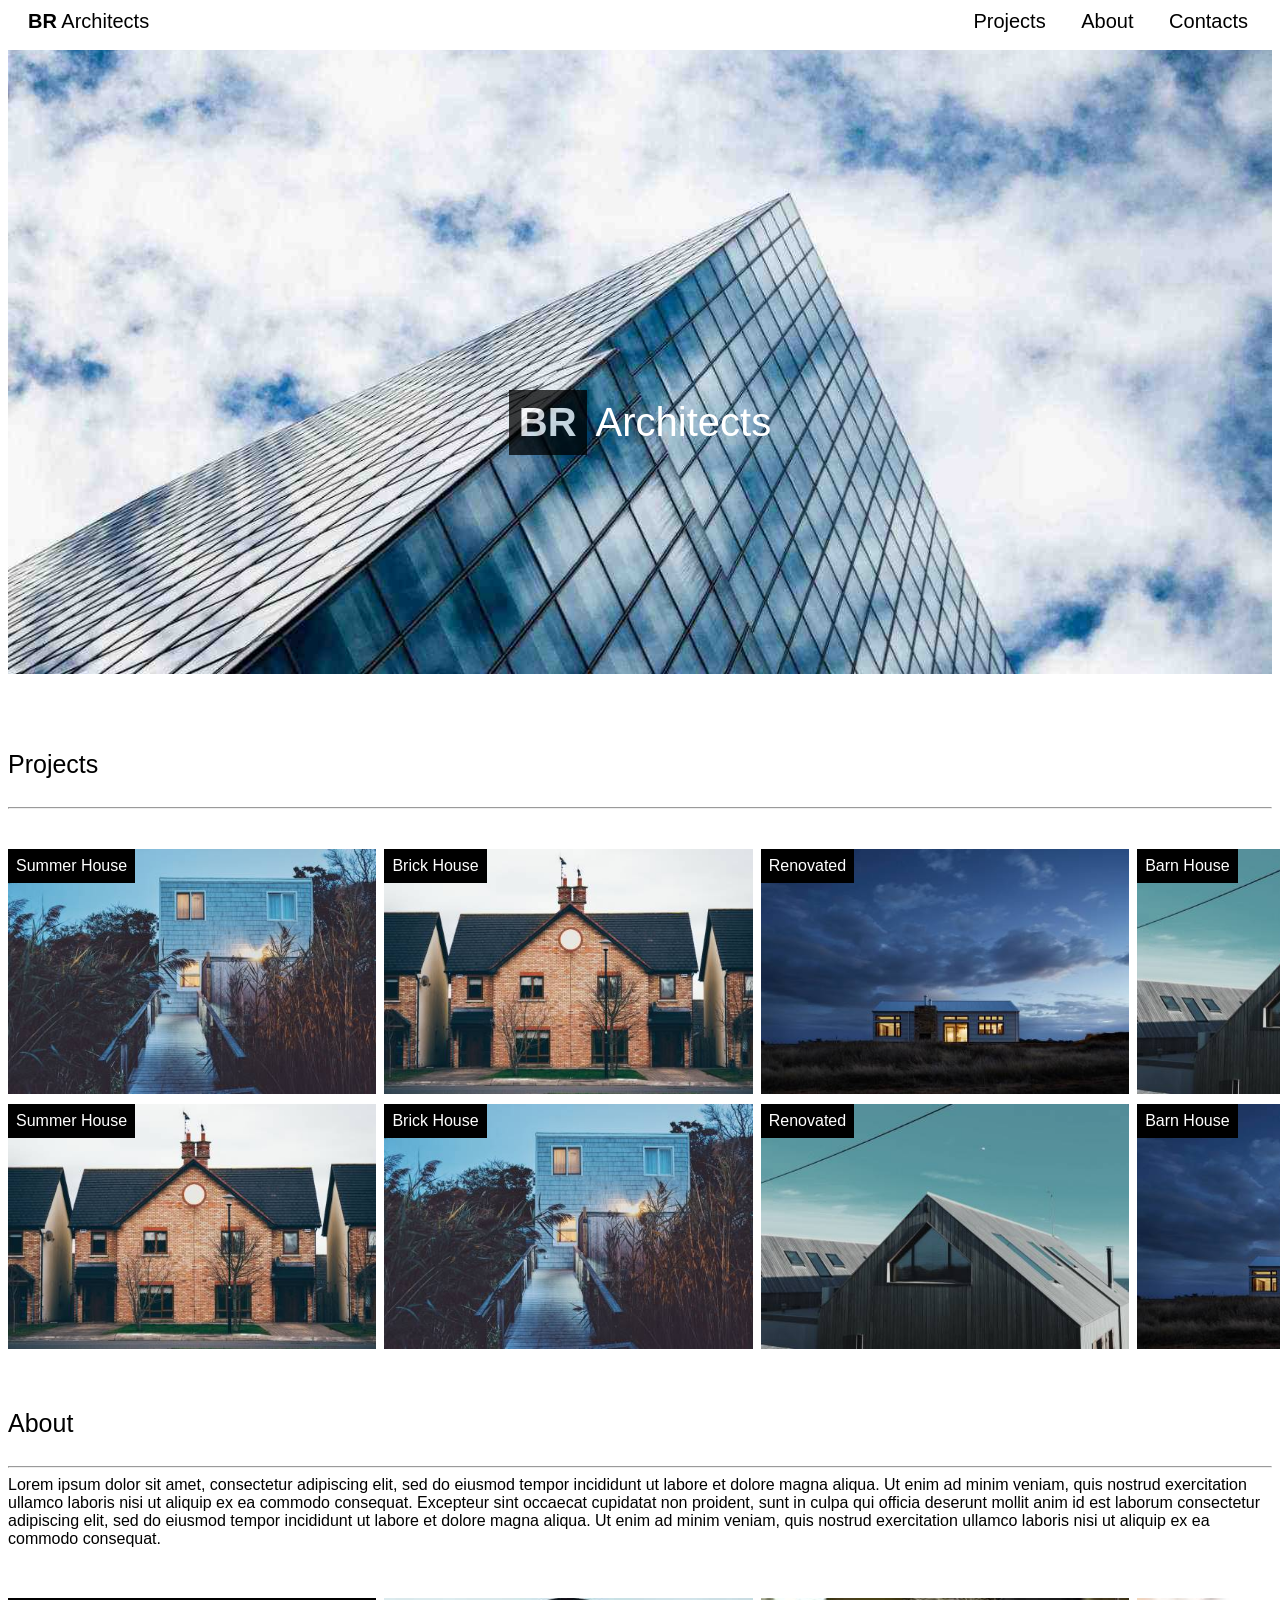
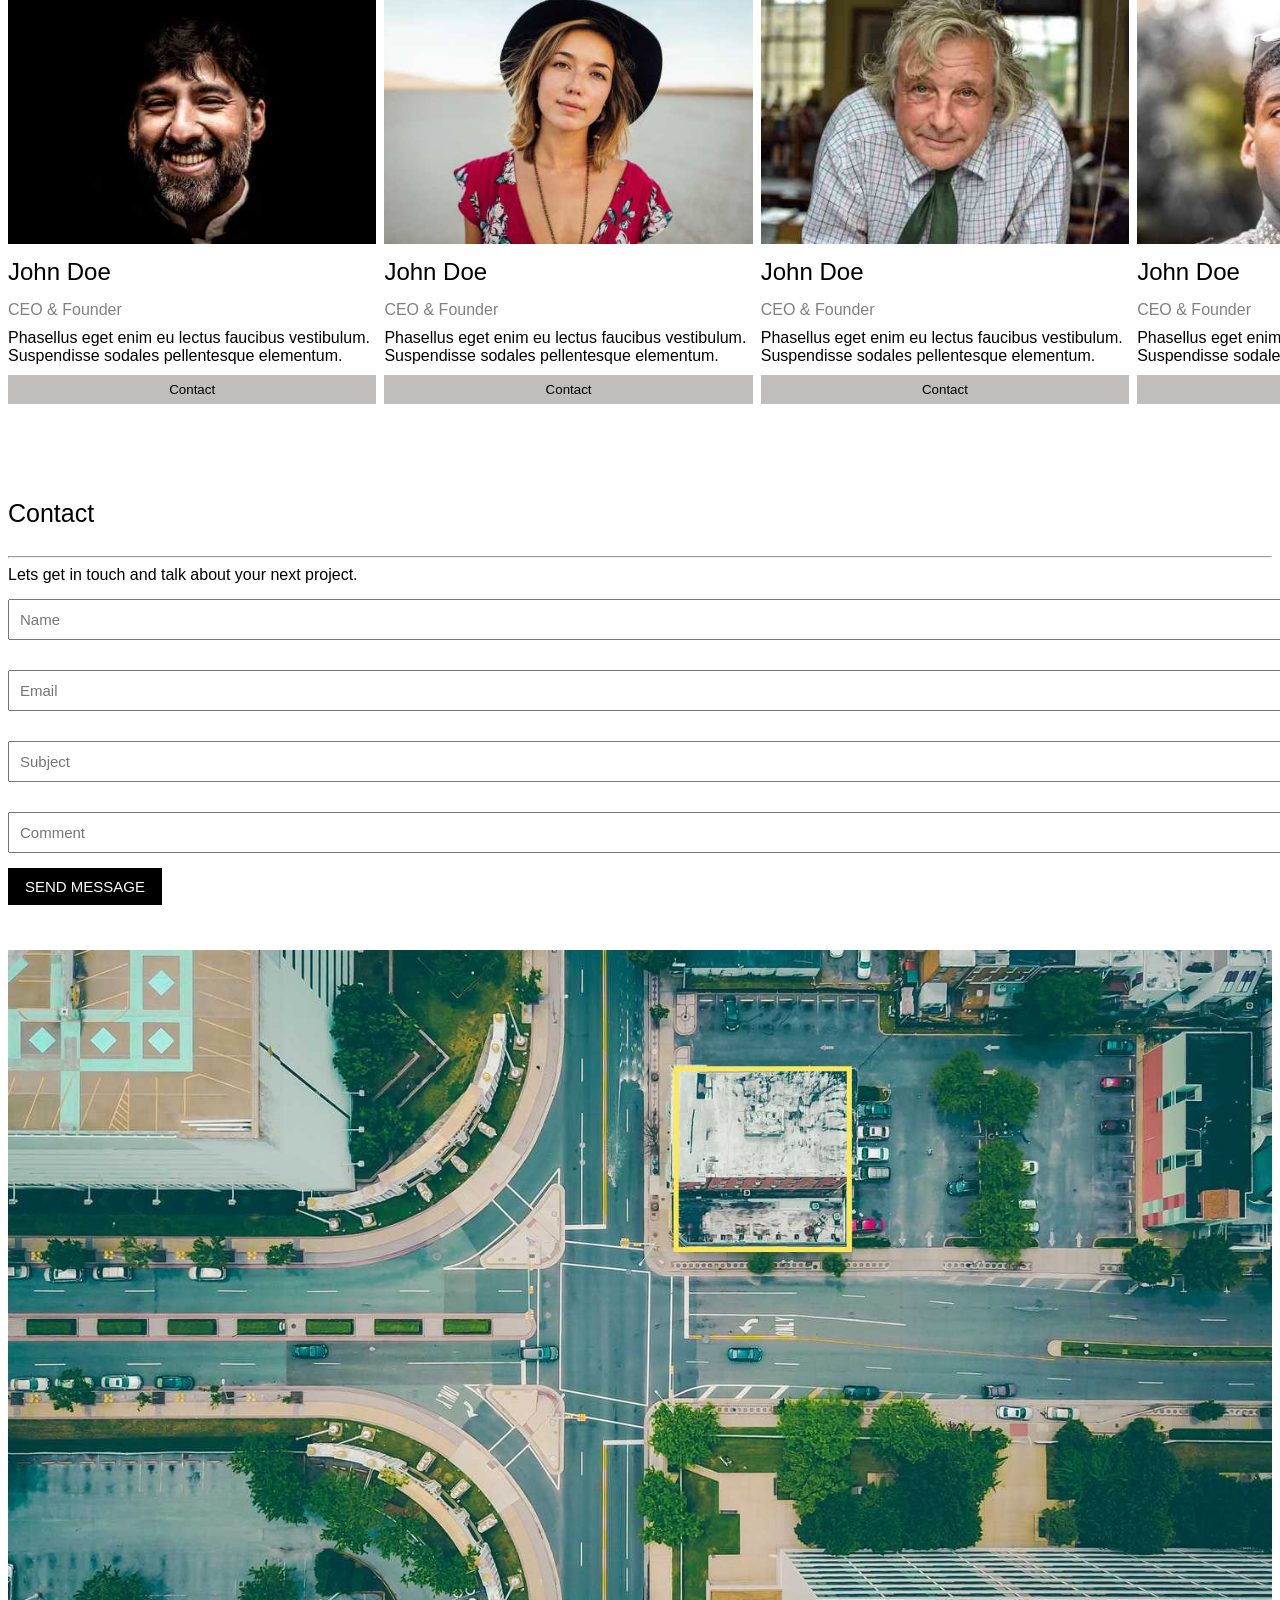
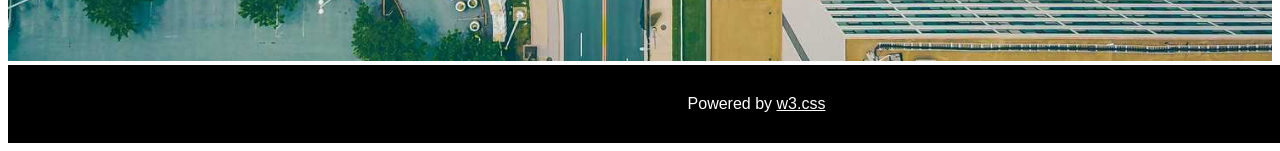
<file: BR-Architects-Clone_project.html>
<!DOCTYPE html>
<html lang="en">
<head>
  <meta charset="UTF-8">
  <meta name="viewport" content="width=device-width, initial-scale=1.0">
  <title>Task</title>
  <link rel="stylesheet" href="./BR-Architects-Clone_project.css">
</head>
<body>
  <div class="nav_bar">

    <div class="nav_bar_left">
      <p><b>BR</b> Architects</p>
    </div>
    
    <div class="nav_bar_right">
      <nav>
        <span><a href="#Projects">Projects</a></span>
        <span><a href="#About">About</a></span>
        <span><a href="#Contacts">Contacts</a></span>
      </nav>
    </div>

  </div>

  <div class="content">
    <div class="bg_img">
      <img src="./IMAGES/architect.jpg" alt="">

      <center>
        <h1>
          <div class="middle_text">
            <div class="middle_text_BR"><b>BR</b></div>
            <div class="middle_text_Architect"><p>Architects</p></div>
          </div>
        </h1>
      </center>
      </div>
    </div>

    <p class="headings" id="Projects">Projects</p>
    <hr>
    <div class="projects_container">
      <div class="image-preview">
        <img src="./IMG's/house1.jpg" alt="">
        <p class="text_in_img">Summer House</p>
      </div>
      <div class="image-preview">
        <img src="./IMG's/house2.jpg" alt="">
        <p class="text_in_img">Brick House</p>
      </div>
      <div class="image-preview">
        <img src="./IMG's/house3.jpg" alt="">
        <p class="text_in_img">Renovated</p>
      </div>
      <div class="image-preview">
        <img src="./IMG's/house4.jpg" alt="">
        <p class="text_in_img">Barn House</p>
      </div>
      <div class="image-preview">
        <img src="./IMG's/house5.jpg" alt="">
        <p class="text_in_img">Summer House</p>
      </div>
      <div class="image-preview">
        <img src="./IMG's/house6.jpg" alt="">
        <p class="text_in_img">Brick House</p>
      </div>
      <div class="image-preview">
        <img src="./IMG's/house7.jpg" alt="">
        <p class="text_in_img">Renovated</p>
      </div>
      <div class="image-preview">
        <img src="./IMG's/house8.jpg" alt="">
        <p class="text_in_img">Barn House</p>
      </div>
    </div>

    <p class="headings" id="About">About</p>
    <hr>
    <p>Lorem ipsum dolor sit amet, consectetur adipiscing elit, sed do eiusmod tempor incididunt ut labore et dolore magna aliqua. Ut enim ad minim veniam, quis nostrud exercitation ullamco laboris nisi ut aliquip ex ea commodo consequat. Excepteur sint occaecat cupidatat non proident, sunt in culpa qui officia deserunt mollit anim id est laborum consectetur adipiscing elit, sed do eiusmod tempor incididunt ut labore et dolore magna aliqua. Ut enim ad minim veniam, quis nostrud exercitation ullamco laboris nisi ut aliquip ex ea commodo consequat.</p>
    <div class="about_img_container">
      <div class="teams_img">
        <img src="./IMAGES/team1.jpg" alt="">
        <h2 class="team_mem_name">John Doe</h2>
        <p class="team_mem_position">CEO & Founder</p>
        <p>Phasellus eget enim eu lectus faucibus vestibulum. Suspendisse sodales pellentesque elementum.</p>
        <button class="contact_button">Contact</button>
      </div>
      <div class="teams_img">
        <img src="./IMAGES/team2.jpg" alt="">
        <h2 class="team_mem_name">John Doe</h2>
        <p class="team_mem_position">CEO & Founder</p>
        <p>Phasellus eget enim eu lectus faucibus vestibulum. Suspendisse sodales pellentesque elementum.</p>
        <button class="contact_button">Contact</button>
      </div>
      <div class="teams_img">
        <img src="./IMAGES/team3.jpg" alt="">
        <h2 class="team_mem_name">John Doe</h2>
        <p class="team_mem_position">CEO & Founder</p>
        <p>Phasellus eget enim eu lectus faucibus vestibulum. Suspendisse sodales pellentesque elementum.</p>
        <button class="contact_button">Contact</button>   
      </div>
      <div class="teams_img">
        <img src="./IMAGES/team4.jpg" alt="">
        <h2 class="team_mem_name">John Doe</h2>
        <p class="team_mem_position">CEO & Founder</p>
        <p>Phasellus eget enim eu lectus faucibus vestibulum. Suspendisse sodales pellentesque elementum.</p>
        <button class="contact_button">Contact</button>
      </div>
    </div>

    <p class="headings" id="Contacts">Contact</p>
    <hr>
    <div class="contact_form_container">
      <p>Lets get in touch and talk about your next project.</p>
      <form action="./submit.html">
        <input class="text_input" type="text" name="name" id="name" placeholder="Name">
        <input class="text_input" type="email" name="email" id="email" placeholder="Email">
        <input class="text_input" type="text" name="subject" id="subject" placeholder="Subject">
        <input class="text_input" type="text" name="comment" id="comment" placeholder="Comment">
        <button class="submit_button" type="submit">SEND MESSAGE</button>
      </form>
    </div>

    <div class="bg_img">
      <img src="./IMAGES/map.jpg" alt="">
    </div>
    <p class="footer">Powered by <a class="w3_school_link" href="https://www.w3schools.com/w3css/default.asp">w3.css</a></p>
  </div>
</body>
</html>
</file>
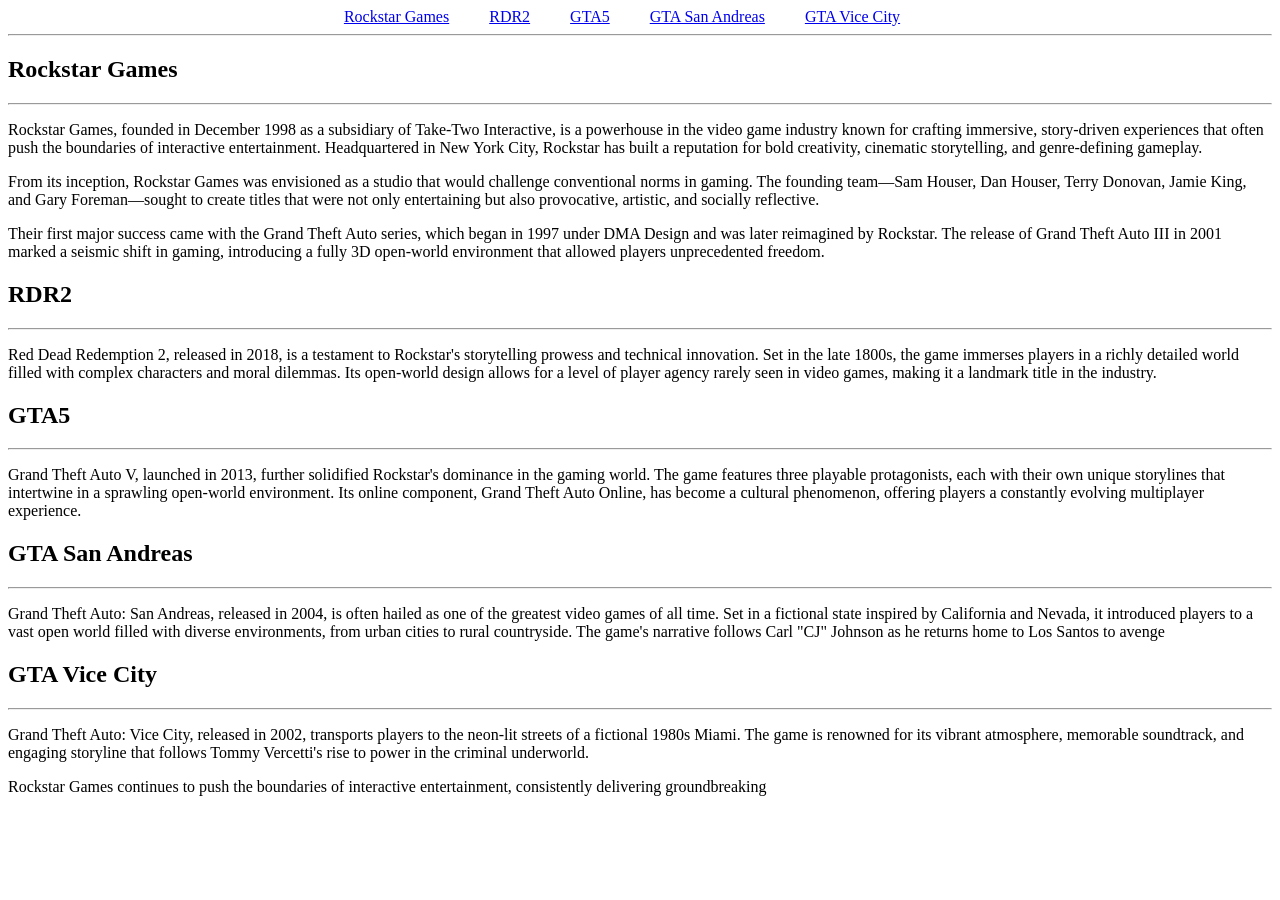
<file: IMAGES/Rockstar.html>
<!DOCTYPE html>
<html lang="en">
<head>
  <meta charset="UTF-8">
  <meta name="viewport" content="width=device-width, initial-scale=1.0">
  <title>Rockstar Games</title>
</head>
<body>
  <center>
    <a href="#Rockstar">Rockstar Games</a> &nbsp;&nbsp;&nbsp;&nbsp;&nbsp;&nbsp;&nbsp;&nbsp;
    <a href="#RDR2">RDR2</a> &nbsp;&nbsp;&nbsp;&nbsp;&nbsp;&nbsp;&nbsp;&nbsp;
    <a href="#GTA5">GTA5</a> &nbsp;&nbsp;&nbsp;&nbsp;&nbsp;&nbsp;&nbsp;&nbsp;
    <a href="#GTA San Andreas">GTA San Andreas</a> &nbsp;&nbsp;&nbsp;&nbsp;&nbsp;&nbsp;&nbsp;&nbsp;
    <a href="#GTA Vice City">GTA Vice City</a> &nbsp;&nbsp;&nbsp;&nbsp;&nbsp;&nbsp;&nbsp;&nbsp;
  </center>
  <hr>
  <h2 id="Rockstar">Rockstar Games</h2>
  <hr>
  <p>Rockstar Games, founded in December 1998 as a subsidiary of Take-Two Interactive, is a powerhouse in the video game industry known for crafting immersive, story-driven experiences that often push the boundaries of interactive entertainment. Headquartered in New York City, Rockstar has built a reputation for bold creativity, cinematic storytelling, and genre-defining gameplay.
  <p>From its inception, Rockstar Games was envisioned as a studio that would challenge conventional norms in gaming. The founding team—Sam Houser, Dan Houser, Terry Donovan, Jamie King, and Gary Foreman—sought to create titles that were not only entertaining but also provocative, artistic, and socially reflective.</p>
    Their first major success came with the Grand Theft Auto series, which began in 1997 under DMA Design and was later reimagined by Rockstar. The release of Grand Theft Auto III in 2001 marked a seismic shift in gaming, introducing a fully 3D open-world environment that allowed players unprecedented freedom.

  <h2 id="RDR2">RDR2</h2>
  <hr>
  <p>Red Dead Redemption 2, released in 2018, is a testament to Rockstar's storytelling prowess and technical innovation. Set in the late 1800s, the game immerses players in a richly detailed world filled with complex characters and moral dilemmas. Its open-world design allows for a level of player agency rarely seen in video games, making it a landmark title in the industry.</p>

  <h2 id="GTA5">GTA5</h2>
  <hr>
  <p>Grand Theft Auto V, launched in 2013, further solidified Rockstar's dominance in the gaming world. The game features three playable protagonists, each with their own unique storylines that intertwine in a sprawling open-world environment. Its online component, Grand Theft Auto Online, has become a cultural phenomenon, offering players a constantly evolving multiplayer experience.</p>
  <h2 id="GTA San Andreas">GTA San Andreas</h2>
  <hr>
  <p>Grand Theft Auto: San Andreas, released in 2004, is often hailed as one of the greatest video games of all time. Set in a fictional state inspired by California and Nevada, it introduced players to a vast open world filled with diverse environments, from urban cities to rural countryside. The game's narrative follows Carl "CJ" Johnson as he returns home to Los Santos to avenge
  <h2 id="GTA Vice City">GTA Vice City</h2>
  <hr>
  <p>Grand Theft Auto: Vice City, released in 2002, transports players to the neon-lit streets of a fictional 1980s Miami. The game is renowned for its vibrant atmosphere, memorable soundtrack, and engaging storyline that follows Tommy Vercetti's rise to power in the criminal underworld.</p>
  <p>Rockstar Games continues to push the boundaries of interactive entertainment, consistently delivering groundbreaking
  
</body>
</html>
</file>
<file: BR-Architects-Clone_project.css>
html {
  scroll-behavior: smooth;
}

* {
  font-family: 'Segoe UI', Tahoma, Geneva, Verdana, sans-serif;
}
body {
  margin-top: 0px;
}

img {
  width: 100%;
}

p {
  margin: 0px;
}

.nav_bar {
  width: 100%;
  position: fixed;
  top: 0px;
  z-index: +1;
  background-color: white;
  height: 50.4px;
  font-size: 20px;
}

.nav_bar_left {
  display: inline-block;
  position: absolute;
  left: 20px;
  top: 10px;
}

span {
  margin-left: 30px;
}

.nav_bar_right {
  display: inline-block;
  position: absolute;
  right: 40px;
  top: 10px;
  bottom: 16px;
}

a {
  text-decoration: none;
  color: black;
}

.content {
  width: 100%;
}

.bg_img {
  max-width: 100%;
  height: auto;
  align-content: center;

}

.middle_text {
  text-align: center;
  position: absolute;
  top: 390px;
  left: 500px;
  right: 500px;
  vertical-align: middle;
  display: inline-block;
  vertical-align: middle;
}

.middle_text_BR {
  height: 100%;
  font-size: 40px;
  font-weight: bold;
  background-color: black;
  color: white;
  display: inline-block;
  opacity: 0.75;
  padding: 8px;
  padding: 10px;
  
}

.middle_text_Architect {
  height: 100%;
  font-size: 40px;
  color: white;
  display: inline-block;
  font-weight: lighter;
}

.projects_container {
  margin-top: 40px;
  display: grid;
  grid-template-columns: 1fr 1fr 1fr 1fr;
  column-gap: 8px;
  row-gap: 10px;
  margin-bottom: 10px;
  width: 100%;
}

.image-preview {
  display: inline-block;
  width: 368.388px;
  height: 245.337px;
  position: relative;
}

.text_in_img {
  position: absolute;
  top: 0px;
  margin: 0px;
  background-color: black;
  color: white;
  padding: 8px;
}

.headings  {
  font-size: 25px;
  padding-bottom: 20px;
  padding-top: 50px;
}

/* about */
.about_img_container{
  margin-top: 10px;
  width: 100%;
  display: grid;
  grid-template-columns: 1fr 1fr 1fr 1fr;
  column-gap: 8px;
  align-items: center;
  margin-top: 50px;
  margin-bottom: 45px;
}

.teams_img {
  width: 368.388px;
  display: inline-block;
}

.team_mem_name {
  font-weight: 400;
  margin-bottom: 15px;
  margin-top: 10px;
}

.team_mem_position {
  margin-bottom: 10px;
  color: gray;
}

.contact_button {
  background-color: rgb(192, 189, 189);
  width: 100%;
  text-align: center;
  padding-top: 7px;
  padding-bottom: 7px;
  margin-top: 10px;
  border: 0px;
  cursor: pointer;
}

/* contact */
.contact_form_container {
  width: 100%;
  margin-bottom: 45px;
}

.text_input {
  width: 1475px;
  padding: 10px;
  margin-bottom: 15px;
  margin-top: 15px;
  font-size: 15px;
}

.submit_button {
  padding-left: 17px;
  padding-right: 17px;
  padding-top: 10px;
  padding-bottom: 10px;
  font-family: 'Segoe UI', Tahoma, Geneva, Verdana, sans-serif;
  background-color: black;
  color: white;
  font-weight: 500;
  font-size: 15px;
  border: none;
  display: block;
  cursor: pointer;
}

.footer {
  background-color: black;
  color: white;
  padding: 30px;
  width: 1437px;
  text-align: center;
}

.w3_school_link {
  color: white;
  text-decoration: underline;
}
</file>
